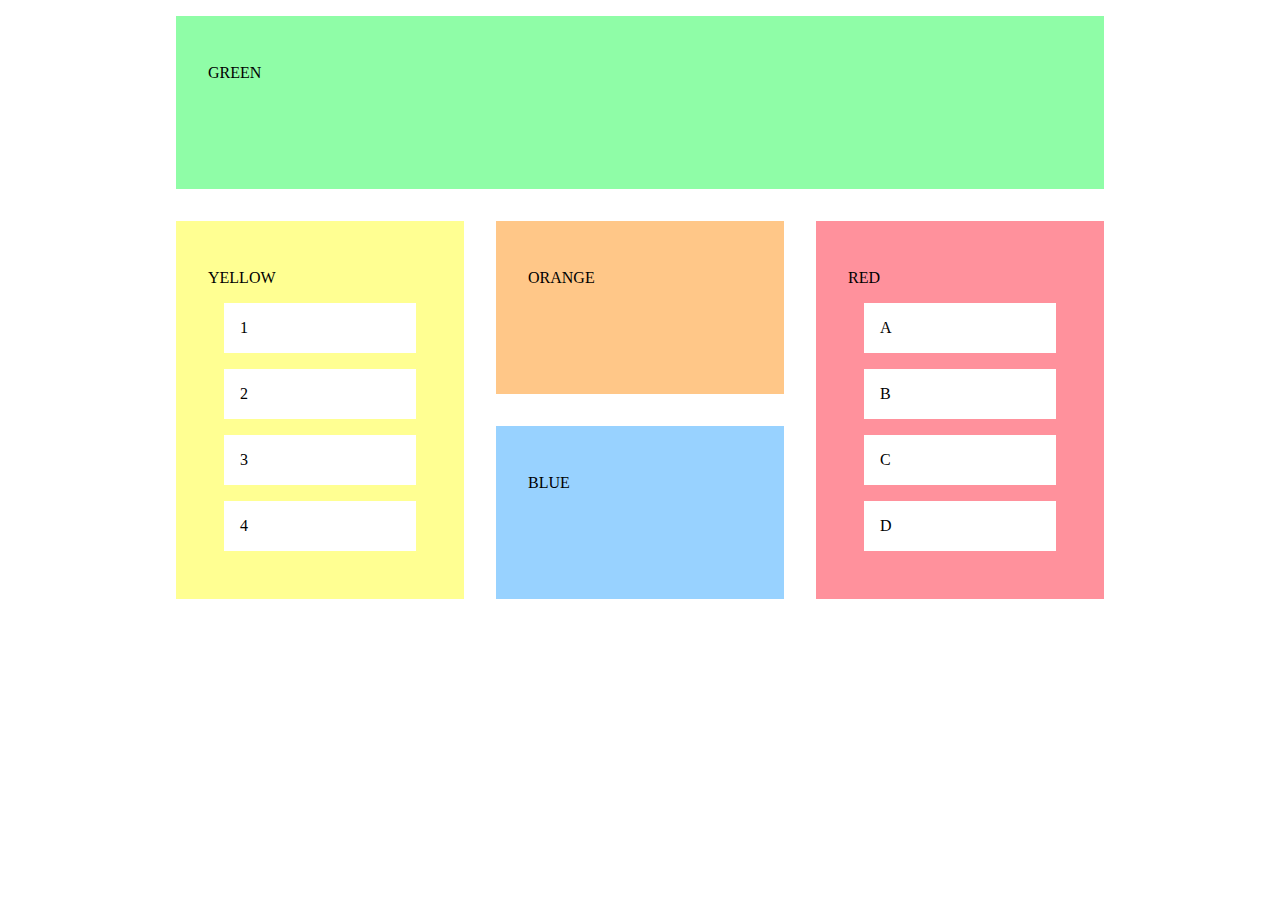
<file: esercizio 5/index.html>
<!DOCTYPE html>
<html lang="en">

<head>
  <meta charset="UTF-8">
  <meta http-equiv="X-UA-Compatible" content="IE=edge">
  <meta name="viewport" content="width=device-width, initial-scale=1.0">
  <title>Blocks</title>
  <link rel="stylesheet" href="start.css">
  <link rel="stylesheet" href="style.css">
</head>

<body>
  <section id="green">
    <p>GREEN</p>
  </section>
  <section id="yellow">
    <p>YELLOW</p>
    <ul>
      <li>1</li>
      <li>2</li>
      <li>3</li>
      <li>4</li>
    </ul>
  </section>
  <section id="orange">
    <p>ORANGE</p>
  </section>
  <section id="red">
    <p>RED</p>
    <ul>
      <li>A</li>
      <li>B</li>
      <li>C</li>
      <li>D</li>
    </ul>
  </section>
  <section id="blue">
    <p>BLUE</p>
  </section>

</body>

</html>
</file>
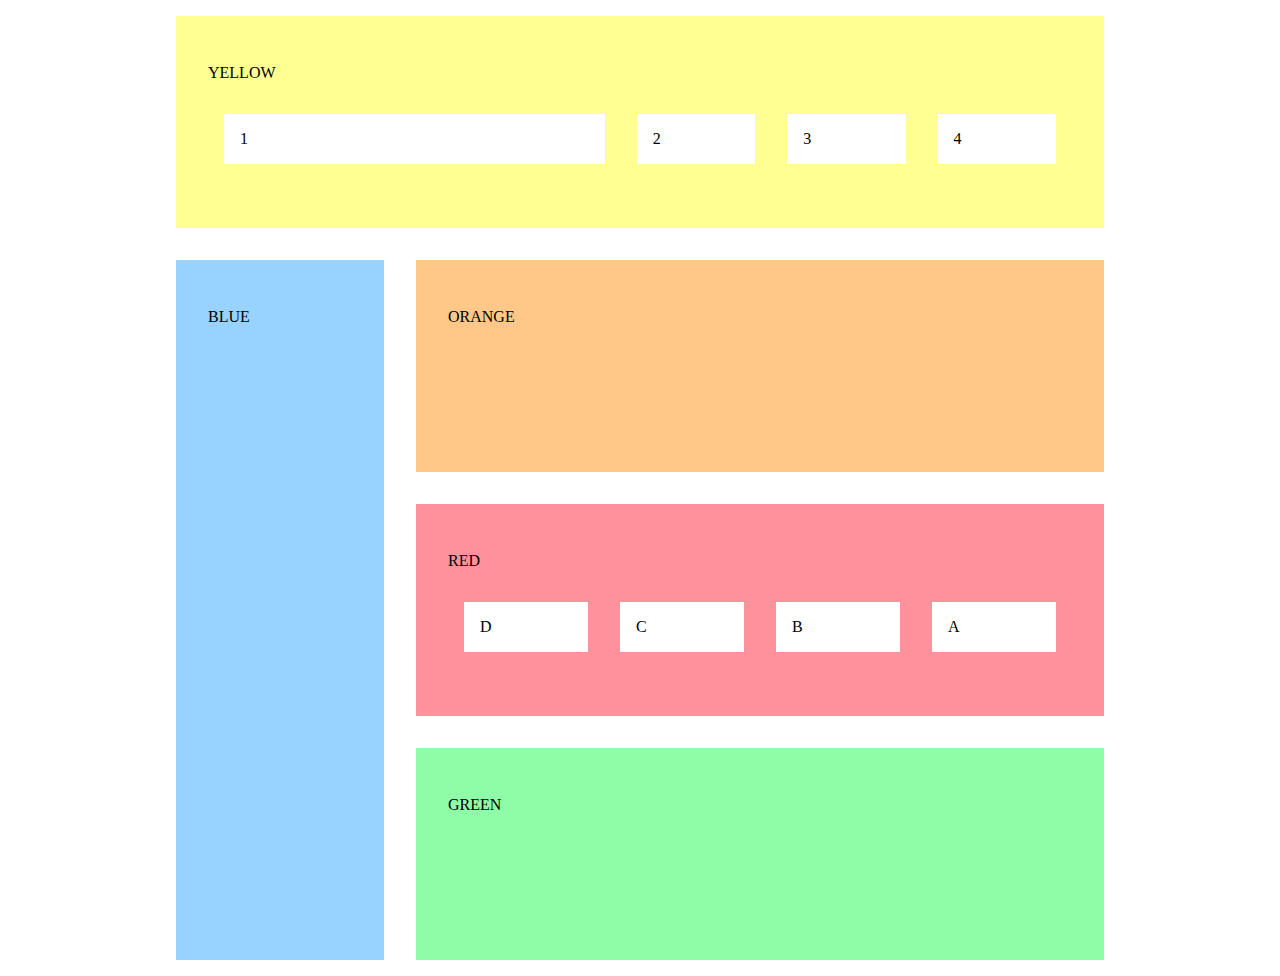
<file: esercizio 6/index.html>
<!DOCTYPE html>
<html lang="en">

<head>
  <meta charset="UTF-8">
  <meta http-equiv="X-UA-Compatible" content="IE=edge">
  <meta name="viewport" content="width=device-width, initial-scale=1.0">
  <title>Blocks</title>
  <link rel="stylesheet" href="start.css">
  <link rel="stylesheet" href="style.css">
</head>

<body>
  <section id="green">
    <p>GREEN</p>
  </section>
  <section id="yellow">
    <p>YELLOW</p>
    <ul>
      <li>1</li>
      <li>2</li>
      <li>3</li>
      <li>4</li>
    </ul>
  </section>
  <section id="orange">
    <p>ORANGE</p>
  </section>
  <section id="red">
    <p>RED</p>
    <ul>
      <li>A</li>
      <li>B</li>
      <li>C</li>
      <li>D</li>
    </ul>
  </section>
  <section id="blue">
    <p>BLUE</p>
  </section>
</body>

</html>
</file>
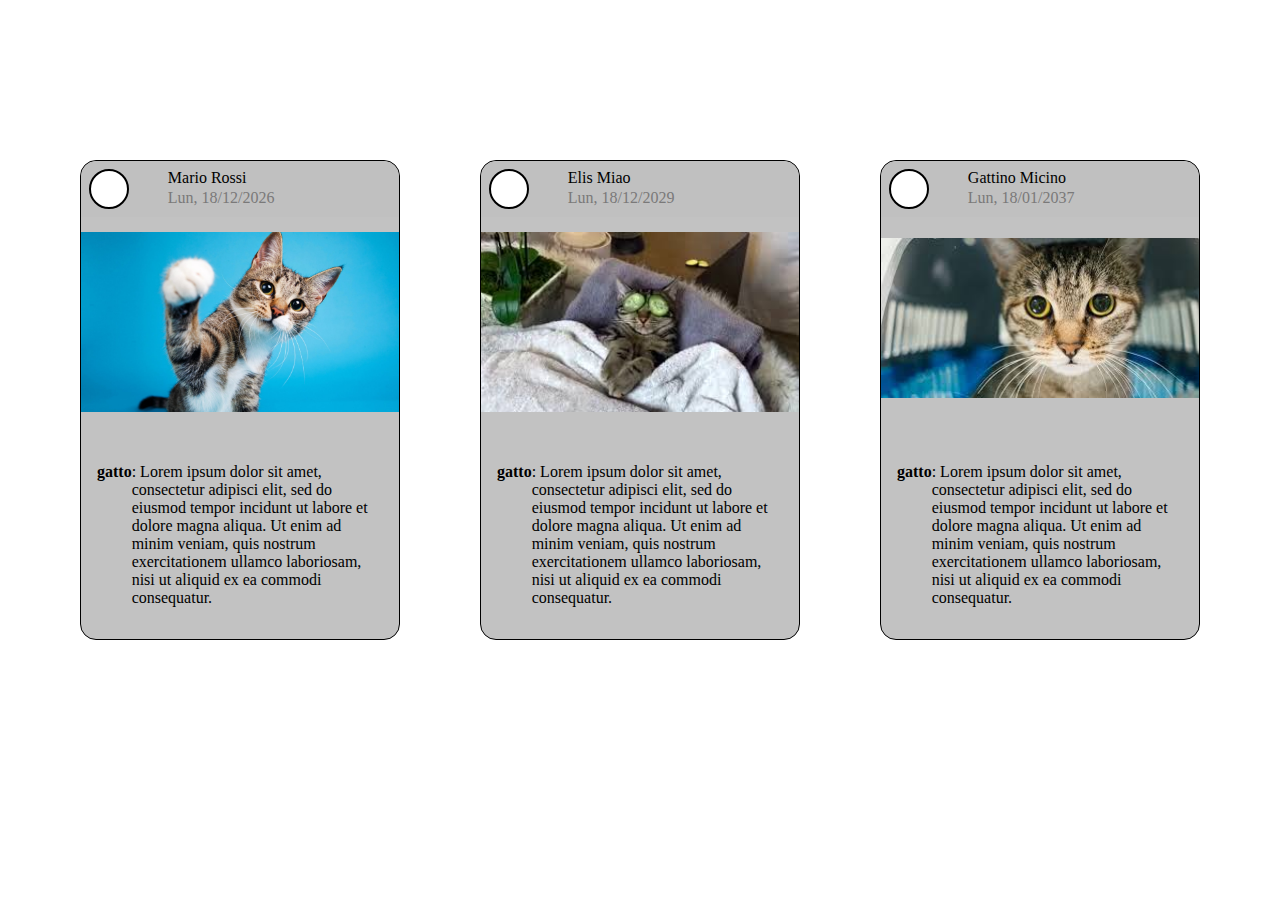
<file: esercizio-9/index.html>
<!DOCTYPE html>
<html lang="en">

<head>
    <meta charset="UTF-8" />
    <meta http-equiv="X-UA-Compatible" content="IE=edge" />
    <link rel="stylesheet" href="https://unicons.iconscout.com/release/v4.0.0/css/line.css" />
    <meta name="viewport" content="width=device-width, initial-scale=1.0" />
    <link rel="stylesheet" href="./style.css" />
    <title>Document</title>
</head>

<body>
    <div class="container">
        <div class="card">
            <div class="topbar">
                <div class="profile__photo">

                    <div class="rownd"></div>

                </div>
                <span class="name">Mario Rossi</span>
                <span class="date">Lun, 18/12/2026</span>
                <i class="uil uil-ellipsis-h"></i>
            </div>
            <div class="main__img--container first">
            </div>
            <div class="reaction">
                <i class="uil uil-heart"></i>
                <i class="uil uil-comment"></i>
            </div>
            <p class="description">
                <span> gatto </span>: Lorem ipsum dolor sit amet, consectetur adipisci elit, sed do eiusmod tempor
                incidunt ut labore et dolore magna aliqua. Ut enim ad minim veniam, quis nostrum exercitationem ullamco
                laboriosam, nisi ut aliquid ex ea commodi consequatur.
            </p>
        </div>

        <div class="card">
            <div class="topbar">
                <div class="profile__photo">

                    <div class="rownd"></div>

                </div>
                <span class="name">Elis Miao</span>
                <span class="date">Lun, 18/12/2029</span>
                <i class="uil uil-ellipsis-h"></i>
            </div>
            <div class="main__img--container second">
            </div>
            <div class="reaction">
                <i class="uil uil-heart"></i>
                <i class="uil uil-comment"></i>
            </div>
            <p class="description">
                <span> gatto </span>: Lorem ipsum dolor sit amet, consectetur adipisci elit, sed do eiusmod tempor
                incidunt ut labore et dolore magna aliqua. Ut enim ad minim veniam, quis nostrum exercitationem ullamco
                laboriosam, nisi ut aliquid ex ea commodi consequatur.
        </div>

        <div class="card">
            <div class="topbar">
                <div class="profile__photo">

                    <div class="rownd"></div>


                </div>
                <span class="name">Gattino Micino</span>
                <span class="date">Lun, 18/01/2037</span>
                <i class="uil uil-ellipsis-h"></i>
            </div>
            <div class="main__img--container third">
            </div>
            <div class="reaction">
                <i class="uil uil-heart"></i>
                <i class="uil uil-comment"></i>
            </div>
            <p class="description">
                <span> gatto </span>: Lorem ipsum dolor sit amet, consectetur adipisci elit, sed do eiusmod tempor
                incidunt ut labore et dolore magna aliqua. Ut enim ad minim veniam, quis nostrum exercitationem ullamco
                laboriosam, nisi ut aliquid ex ea commodi consequatur.
            </p>
        </div>
    </div>
</body>

</html>
</file>
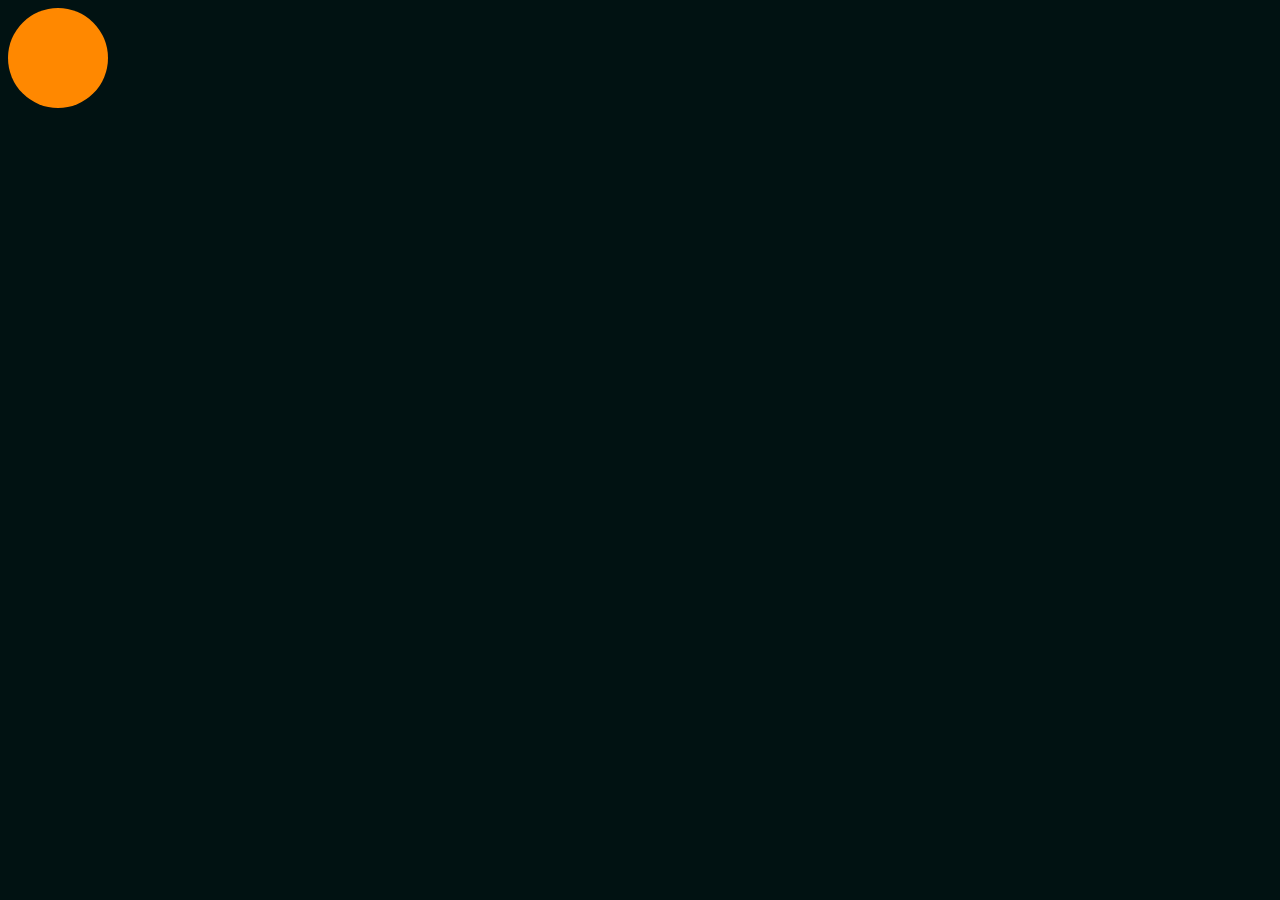
<file: 01 Riscrittura regole/start/index.html>
<!DOCTYPE html>
<html>

<head>
    <meta http-equiv="X-UA-Compatible" content="IE=edge" />
    <meta charset="utf-8" />
    <meta name="viewport" content="width=device-width, initial-scale=1.0, maximum-scale=1.0, user-scalable=no" />
    <title>Lezione HTML</title>
    <link rel="stylesheet" href="style.css" />
</head>

<body>
    <div class="ball"></div>
</body>

</html>
</file>
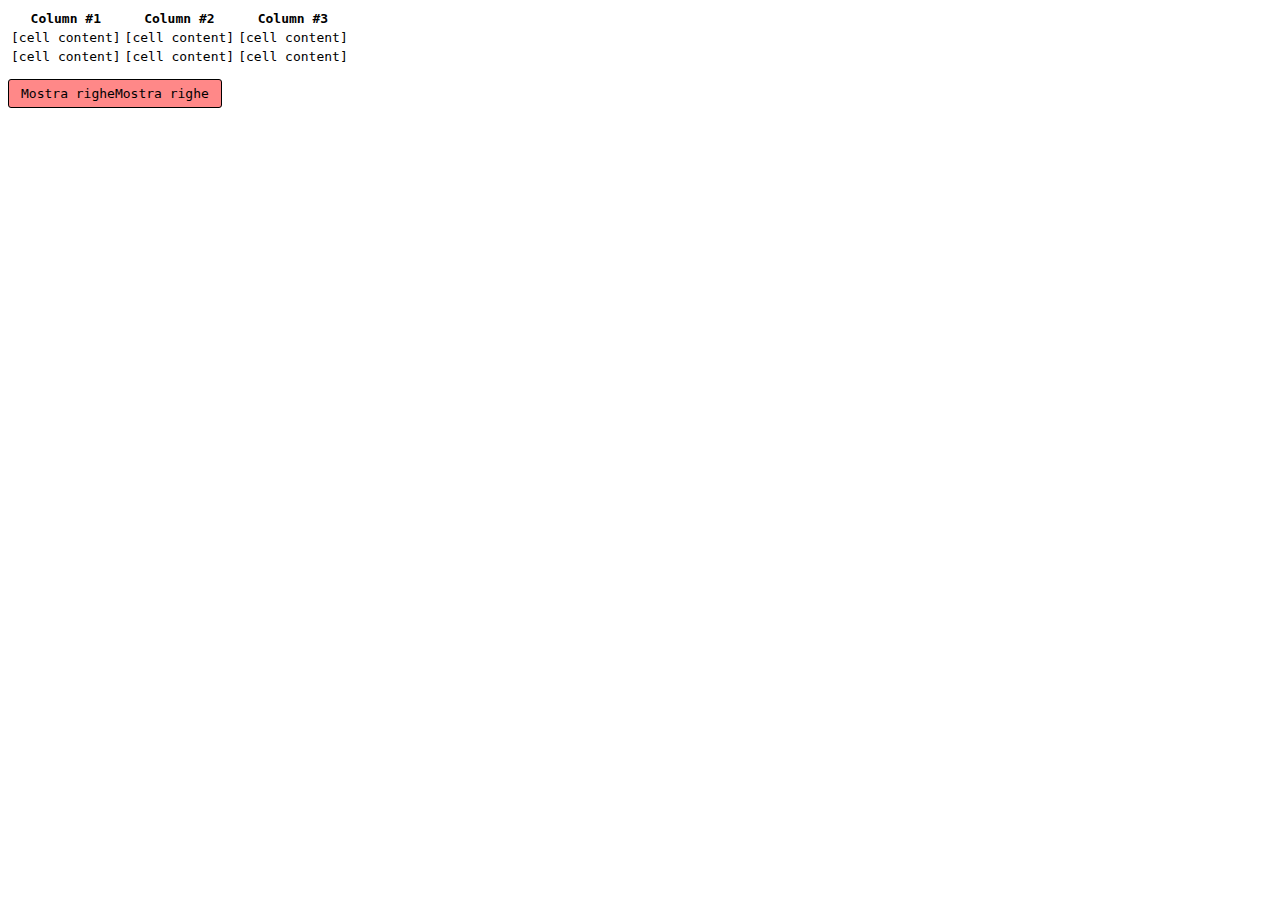
<file: 02 Creazione pulsante/start/index.html>
<!DOCTYPE html>
<html>

<head>
    <meta http-equiv="X-UA-Compatible" content="IE=edge" />
    <meta charset="utf-8" />
    <meta name="viewport" content="width=device-width, initial-scale=1.0, maximum-scale=1.0, user-scalable=no" />
    <title>CSS Esercizio 7</title>
    <link rel="stylesheet" href="style.css" />
</head>

<body>
    <input type="checkbox" id="expand-toggle" />
    <table>
        <thead>
            <tr>
                <th>Column #1</th>
                <th>Column #2</th>
                <th>Column #3</th>
            </tr>
        </thead>
        <tbody>
            <tr class="expandable">
                <td>[more content]</td>
                <td>[more content]</td>
                <td>[more content]</td>
            </tr>
            <tr>
                <td>[cell content]</td>
                <td>[cell content]</td>
                <td>[cell content]</td>
            </tr>
            <tr>
                <td>[cell content]</td>
                <td>[cell content]</td>
                <td>[cell content]</td>
            </tr>
            <tr class="expandable">
                <td>[more content]</td>
                <td>[more content]</td>
                <td>[more content]</td>
            </tr>
            <tr class="expandable">
                <td>[more content]</td>
                <td>[more content]</td>
                <td>[more content]</td>
            </tr>
        </tbody>
    </table>
    <label for="expand-toggle" id="expand-btn">Mostra righe</label>
</body>

</html>
</file>
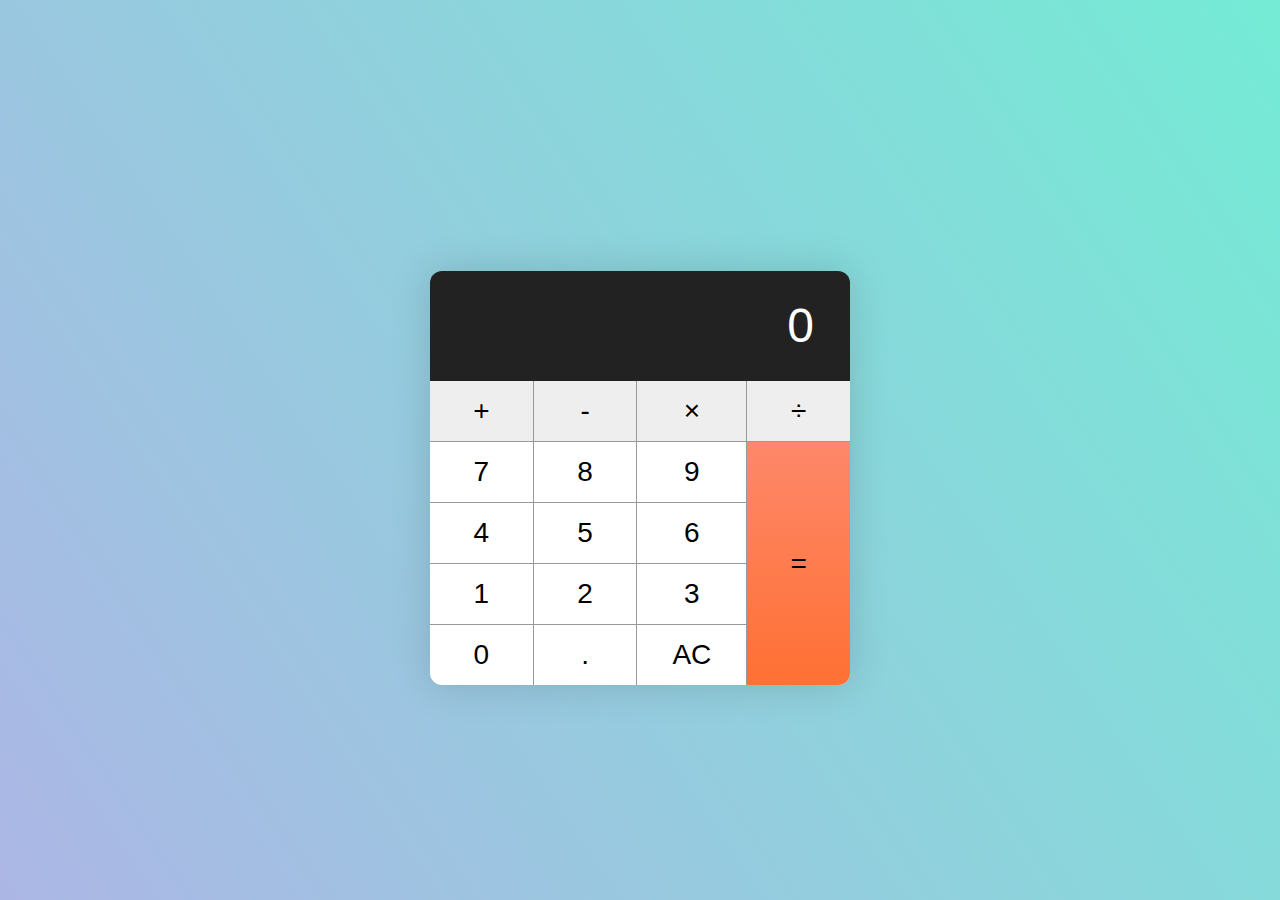
<file: 04 Grid/start/index.html>
<!DOCTYPE html>
<html lang="en">

<head>
  <meta charset="UTF-8">
  <meta http-equiv="X-UA-Compatible" content="IE=edge">
  <meta name="viewport" content="width=device-width, initial-scale=1.0">
  <link rel="stylesheet" href="style.css">
  <title>Document</title>
</head>

<body>
  <div class="container">
    <div class="calculator">
      <div class="calculator__display">0</div>

      <div class="calculator__keys">
        <button class="key--operator" data-action="add">+</button>
        <button class="key--operator" data-action="subtract">-</button>
        <button class="key--operator" data-action="multiply">&times;</button>
        <button class="key--operator" data-action="divide">÷</button>
        <button>7</button>
        <button>8</button>
        <button>9</button>
        <button>4</button>
        <button>5</button>
        <button>6</button>
        <button>1</button>
        <button>2</button>
        <button>3</button>
        <button>0</button>
        <button data-action="decimal">.</button>
        <button data-action="clear">AC</button>
        <button class="key--equal" data-action="calculate">=</button>
      </div>
    </div>
  </div>
</body>

</html>
</file>
<file: esercizio 5/start.css>
body {
  display: grid;
  grid-template-columns: repeat(3, 1fr);
  grid-template-rows: repeat(3, 1fr);
}

#green {
  grid-row: 1;
  grid-column: 1/span 3;
}

#yellow {
  grid-row: 2/span 3;
  grid-column: 1;
}

#orange {
  grid-row: 2;
  grid-column: 2;
}

#blue {
  grid-row: 3;
  grid-column: 2;
}


#red {
  grid-row: 2/span 3;
  grid-column: 3;
}
</file>
<file: esercizio 5/style.css>
body {
  width: 60em;
  margin: 0 auto;
}

section {
  padding: 2em;
  margin: 1em;
}

#green {
  background-color: #8ffda7;
}

#orange {
  background-color: #ffc788;
}

#yellow {
  background-color: #ffff92;
}

#red {
  background-color: #ff919c;
}

#blue {
  background-color: #98d2ff;
}

ul {
  padding: 0;
}

li {
  background-color: white;
  padding: 1em;
  display: block;
  margin: 1em;
}
</file>
<file: esercizio 6/start.css>
body {
  display: grid;
  grid-template-columns: repeat(4, 1fr);
  grid-template-rows: repeat(4, 1fr);
}

#yellow {
  grid-column: 1/span 4;
  grid-row: 1;
}

#yellow>ul {
  display: flex;
  justify-content: center;
}

#yellow ul>li {
  width: 10%;
}

#yellow ul li:first-child {
  flex: auto;
}

#blue {
  grid-column: 1;
  grid-row: 2/span 4;
}

#orange {
  grid-column: 2/span 4;
  grid-row: 2;
}

#red {
  grid-column: 2/span 4;
  grid-row: 3;
}

#red>ul {
  display: flex;
  flex-direction: row-reverse;
  justify-content: center;

}

#red>ul>li {
  width: 100%;
  display: flex;
  justify-content: flex-start;
}

#green {
  grid-column: 2/span 4;
  grid-row: 4;
}
</file>
<file: esercizio 6/style.css>
body {
  width: 60em;
  margin: 0 auto;
}

section {
  padding: 2em;
  margin: 1em;
}

#green {
  background-color: #8ffda7;
}

#orange {
  background-color: #ffc788;
}

#yellow {
  background-color: #ffff92;
}

#red {
  background-color: #ff919c;
}

#blue {
  background-color: #98d2ff;
}

ul {
  padding: 0;
}

li {
  background-color: white;
  padding: 1em;
  display: block;
  margin: 1em;
}
</file>
<file: esercizio-9/style.css>
* {
    padding: 0;
    margin: 0;
    box-sizing: border-box;
}

.container {
    display: flex;
    flex-direction: row;
    justify-content: center;
    gap: 5rem;
    margin-top: 10rem;
}

.card {
    display: flex;
    flex-direction: column;
    height: 30rem;
    width: 20rem;
    border: 1px solid black;
    background-color: rgb(194, 194, 194);
    border-radius: 1rem;
}

.topbar {
    height: max-content;
    width: 100%;
    display: grid;
    grid-template-columns: 1fr, 1fr, 2fr, 1fr;
    grid-template-rows: 1;
    background-color: rgb(192, 192, 192);
    font-size: 1rem;
    border-top-left-radius: 1rem;
    border-top-right-radius: 1rem;
    padding: 0.5rem;
}

.rownd {
    border: solid 2px black;
    border-radius: 20px;
    width: 2.5rem;
    height: 2.5rem;
    background-color: white;
}

.profile__photo {
    grid-column: 1;
    grid-row: 1/span 2;
    border-radius: 50%;
    height: 100%;
    width: max-content;
}

.name {
    grid-column: 2;
    grid-row: 1;
    width: max-content;
    height: max-content;
}

.date {
    grid-column: 2;
    grid-row: 2;
    width: max-content;
    height: max-content;
    color: rgb(122, 121, 121);
}

.uil-ellipsis-h {
    grid-column: 4;
    grid-row: 1/span 2;
    display: flex;
    justify-content: flex-end;
    align-items: center;
}

.main__img--container {
    height: 100%;
    width: 100%;
}

.first {
    background-image: url('./assets/assicurazione-gatto.jpg');
    background-position: right 35% bottom 70%;
    background-size: 20rem;
    background-repeat: no-repeat;
}

.second {
    background-image: url('./assets/images-cat.jpg');
    background-position: right 35% bottom 70%;
    background-size: 20rem;
    background-repeat: no-repeat;
}

.third {
    background-image: url('./assets/images-cat2.jpg');
    background-position: right 35% bottom 70%;
    background-size: 20rem;
    background-repeat: no-repeat;
}

.reaction {
    padding: 0.5rem;
    font-size: 1.6rem;
    height: max-content;
    width: max-content;

}

.description {
    display: flex;
    padding: 0 1rem 2rem 1rem;


}

.description>span {
    height: max-content;
    display: flex;
    font-weight: bold;
}

@media screen and (max-width: 820px) {

    .container {
        flex-wrap: wrap;
        justify-content: flex-start;
        margin: 3rem;
    }

}

@media screen and (max-width: 375px) {

    .container {
        flex-direction: column;
        justify-content: center;
        margin: 0 2rem;
    }

}
</file>
<file: 01 Riscrittura regole/start/style.css>
:root {
    --width-size: 100px;
    --height-size: 100px;
    --background-color-main: #011212;
    --background-color-second: #ff8800;
    --border-radius: 50px;
}

body {
    background-color: var(--background-color-main);
}

.ball {
    width: var(--width-size);
    height: var(--height-size);
    background-color: var(--background-color-second);
    border-radius: var(--border-radius);
}
</file>
<file: 02 Creazione pulsante/start/style.css>
body {
	font-family: monospace;
}

#expand-toggle {
	display: none;
}

.expandable {
	visibility: collapse;
	background: gray;
	color: white;
}

#expand-btn {
	display: inline-block;
	margin-top: 12px;
	padding: 6px 12px;
	background-color: #ff8888;
	border: 1px solid;
	border-radius: 3px;
	transition: 0.3s;
}

#expand-btn::before {
	content: "Mostra righe";
}

#expand-toggle:checked~* .expandable {
	visibility: visible;
}

#expand-toggle:checked~#expand-btn {
	background-color: #88ff88;
}

#expand-toggle:checked~#expand-btn::before {
	content: "Nascondi righe";
}
</file>
<file: 04 Grid/start/style.css>
html {
  box-sizing: border-box;
}

*,
*::before,
*::after {
  box-sizing: inherit;
}

body {
  margin: 0;
}

embed,
iframe,
img,
object,
video {
  max-width: 100%;
}

h1,
h2,
h3,
h4,
h5,
h6,
ul,
ol,
li,
p,
pre,
blockquote,
figure,
hr {
  margin: 0;
  padding-right: 0;
  padding-left: 0;
}

a {
  text-decoration: none;
}

a:focus {
  outline: none;
}

h1,
h2,
h3,
h4,
h5,
h6 {
  display: block;
}



ol,
ul {
  list-style: none;
}


input,
textarea,
button {
  border: 0;
  border-radius: 0;
  background-color: transparent;
  font-size: inherit;
  font-family: inherit;
  font-weight: inherit;
  outline: none;
  appearance: none;
  text-align: left;
}

input:hover,
input:active,
input:focus,
textarea:hover,
textarea:active,
textarea:focus,
button:hover,
button:active,
button:focus {
  outline: none;
}

:root {
  font-family: Helvetica, Arial, sans-serif;
}

html {
  font-size: 175%;
  font-weight: 300;
  line-height: 1.3;
}

body {
  align-items: center;
  background-image: linear-gradient(236deg, #74ebd5, #acb6e5);
  display: flex;
  height: 100vh;
  justify-content: center;
}

.container {
  max-width: 20em;
}


.calculator {
  border-radius: 12px;
  box-shadow: 0 0 40px 0px rgba(0, 0, 0, 0.15);
  margin-left: auto;
  margin-right: auto;
  margin-top: 2em;
  max-width: 15em;
  overflow: hidden;
}

.calculator__display {
  background-color: #222222;
  color: #fff;
  font-size: 1.714285714em;
  padding: 0.5em 0.75em;
  text-align: right;
}

.calculator__keys {
  background-color: #999;
  display: grid;
  grid-gap: 1px;
  grid-template-columns: repeat(4, 1fr);
}

.calculator__keys>* {
  background-color: #fff;
  padding: 0.5em 1.25em;
  position: relative;
  text-align: center;
}

.calculator__keys>*:active::before,
.calculator__keys>.is-depressed::before {
  background-color: rgba(0, 0, 0, 0.2);
  bottom: 0;
  box-shadow: 0 0 6px 0 rgba(0, 0, 0, 0.5) inset;
  content: "";
  left: 0;
  opacity: 0.3;
  position: absolute;
  right: 0;
  top: 0;
  z-index: 1;
}

.key--operator {
  background-color: #eee;
}

.key--equal {
  background-image: linear-gradient(to bottom, #fe886a, #ff7033);
  grid-column: -2;
  grid-row: 2 / span 4;
}
</file>
